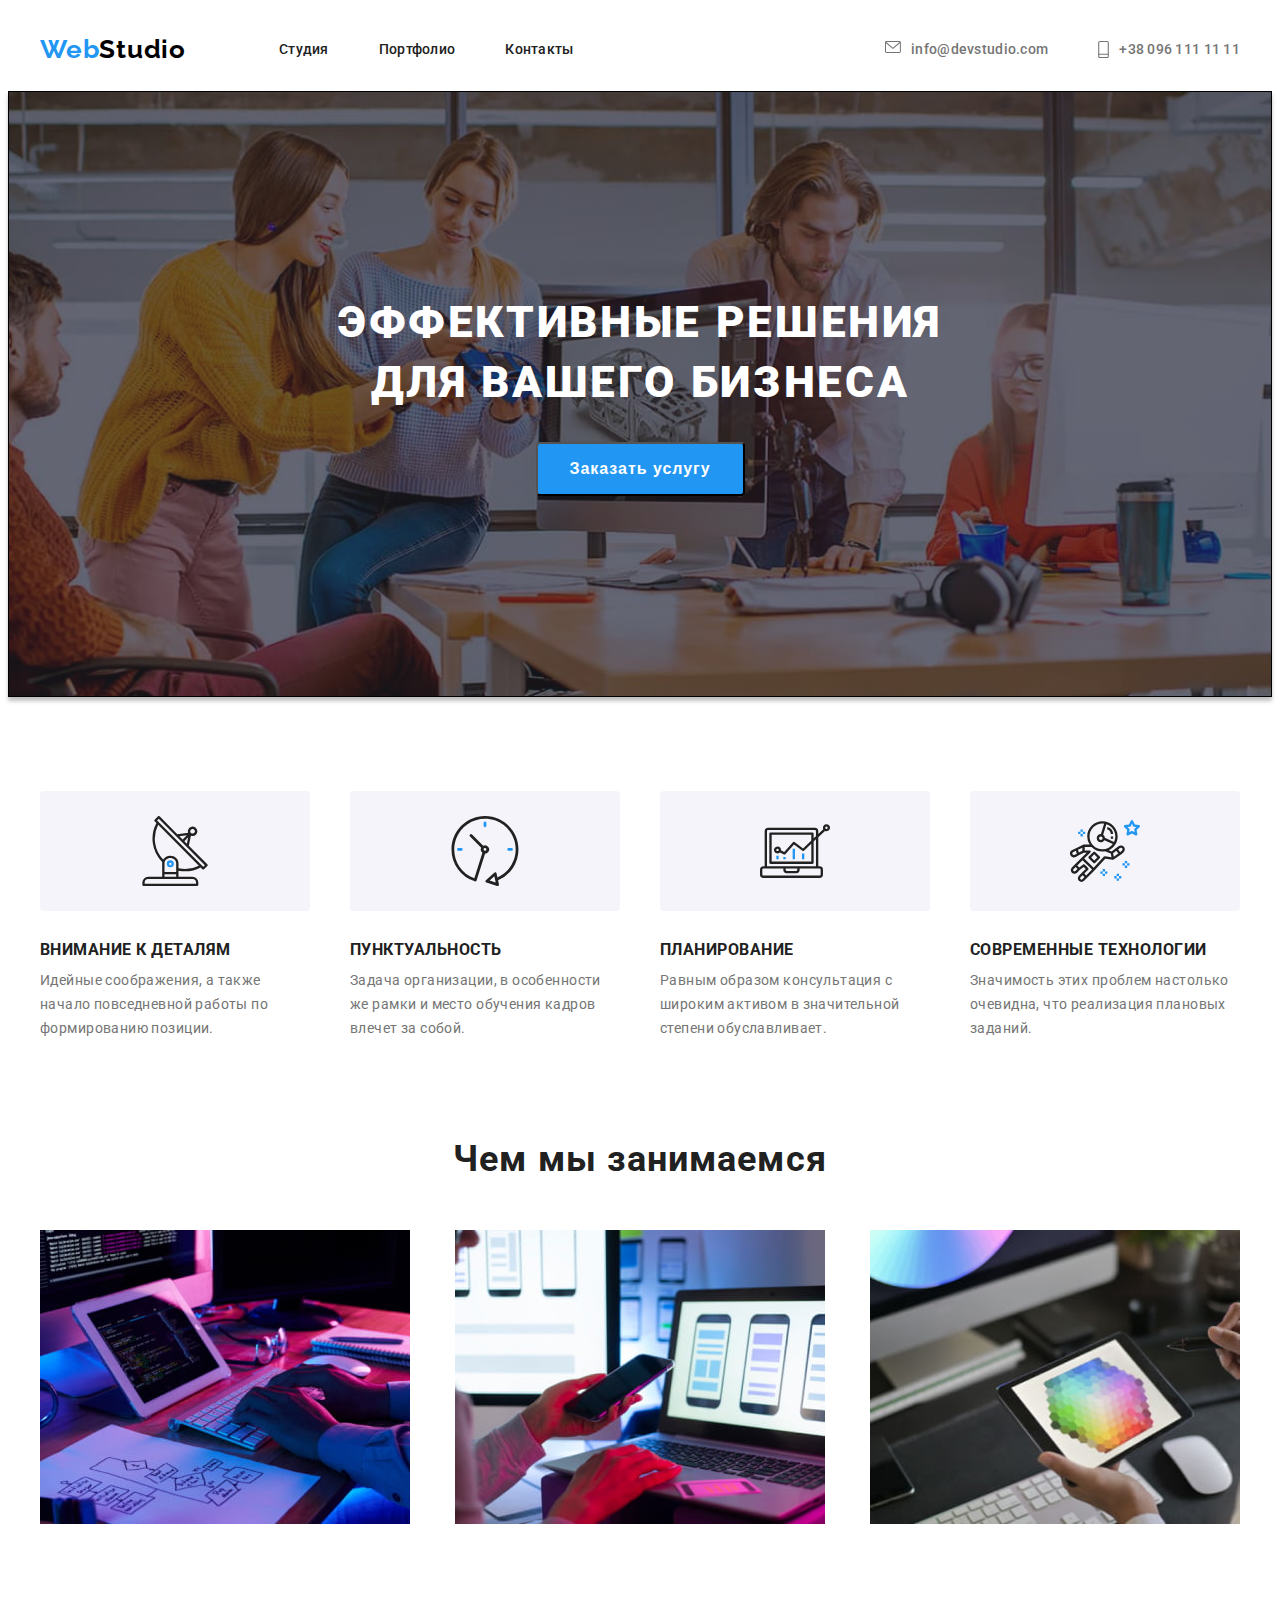
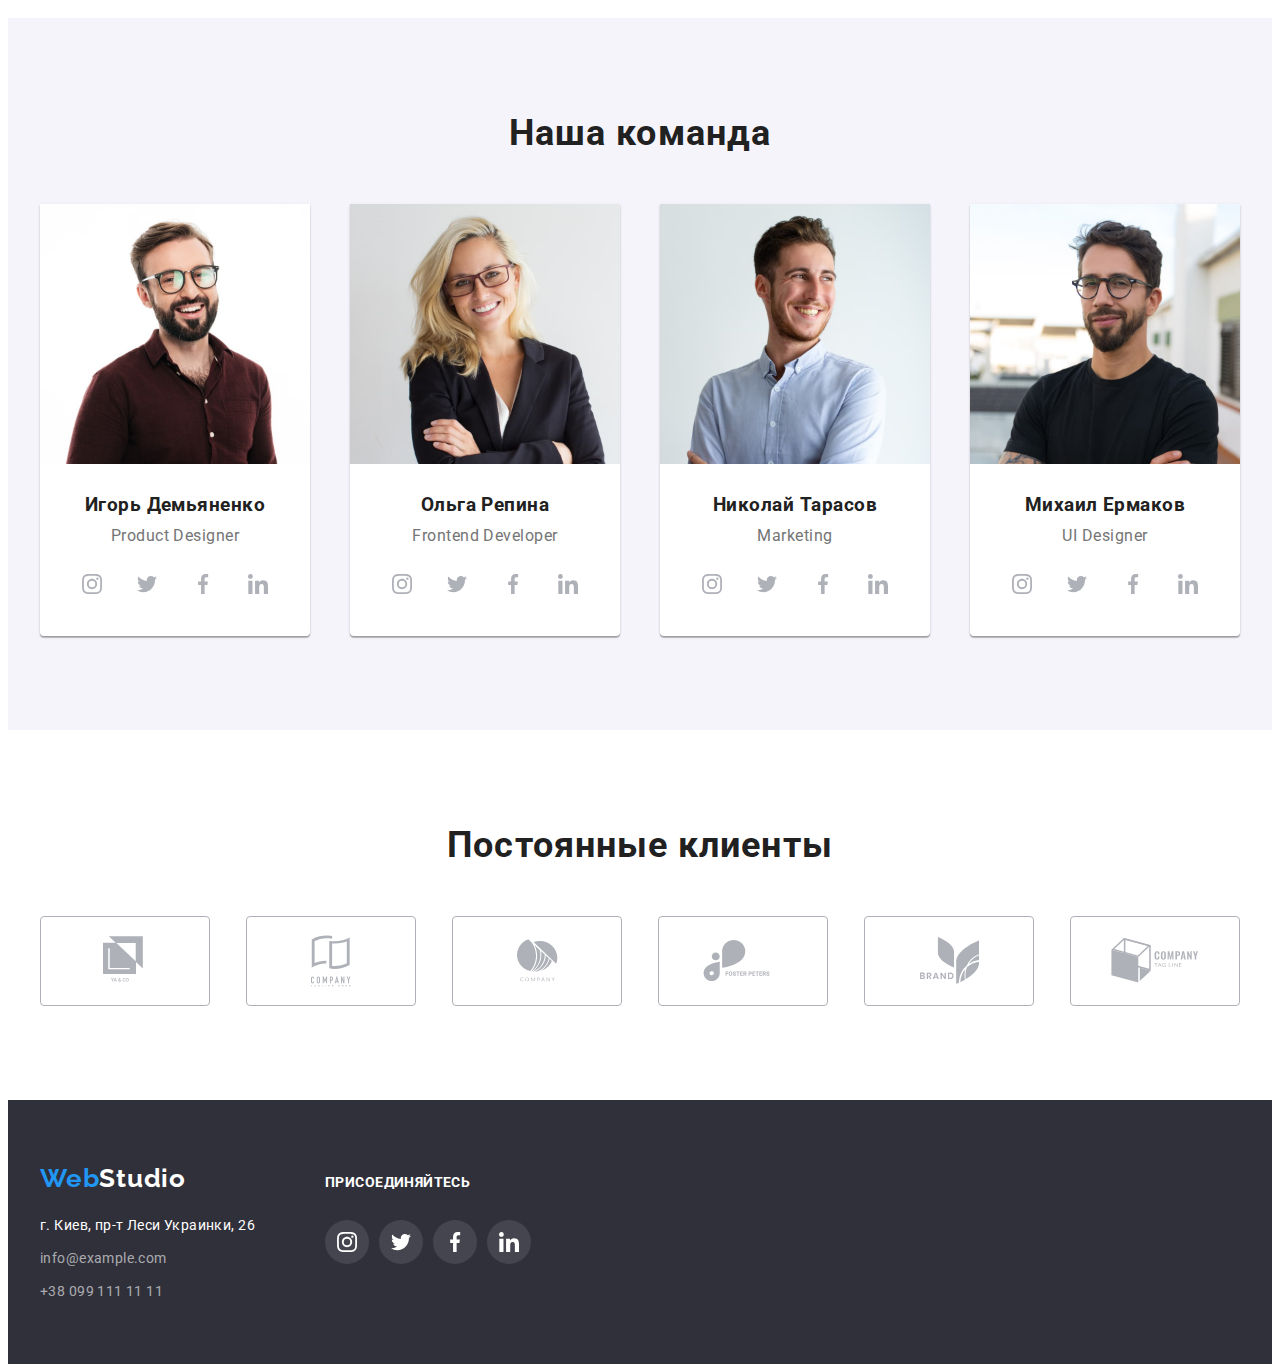
<file: index.html>
<!DOCTYPE html>
<html lang="ru">
<head>
    <meta charset="UTF-8">
    <meta name="viewport" content="width=device-width, initial-scale=1.0">
    <title>Вебстудия</title>
    <link 
    rel="stylesheet" 
    href="https://cdnjs.cloudflare.com/ajax/libs/modern-normalize/1.0.0/modern-normalize.min.css" 
    integrity="sha512-ISS7cAi1PEhQ8jnbJpJZMd29NlhNj4AWYyLOSp2CE/CsHxTCu+r+t0D2yoJudVrd0/8fTVPUVDzY5Tvli75u/g==" 
    crossorigin="anonymous" 
    />
    <link 
        href="https://fonts.googleapis.com/css2?family=Raleway:wght@700&family=Roboto:wght@400;500;700;900&display=swap" 
        rel="stylesheet"
    />  
    <link 
        rel="stylesheet" 
        href="./css/style.css"
    />
</head>
    <body>
        <!-- site header -->
        <header class="header">
            <div class="container">
                <a class="webstudio-logo-header" href="#"
                    >Web<span class="webstudio-black">Studio</span>
                </a>
            <nav class="menu">
                <ul class="list-studio-menu list-no-style">
                    <li>
                        <a 
                            class="link-studio" href="./index.html"
                            >Студия</a
                        >
                    </li>
                    <li>
                        <a 
                            href="./portfolio.html"
                            >Портфолио</a
                        >
                    </li>
                    <li>
                        <a 
                            href="#"
                            >Контакты</a
                        >
                    </li>
                </ul>
            </nav>
                <ul class="list-studio-contacts list-no-style">
                    <li class="studio-contacts-item">
                        <a 
                            class="studio-contacts-link contacts-mail" 
                            href="malito:info@devstudio.com"
                        >
                            <svg class="studio-contacts-icon-mail">
                                <use href="./images/sprite.svg#mail"></use>
                            </svg>
                            info@devstudio.com</a
                        >
                    </li>
                    <li class="studio-contacts-item">
                        <a 
                            class="studio-contacts-link contacts-phone" 
                            href="tel:+380961111111"
                        >
                            <svg class="studio-contacts-icon-phone">
                                <use href="./images/sprite.svg#phone"></use>
                            </svg>
                            +38 096 111 11 11</a
                        >
                    </li>
                </ul>
        </div>
        </header>
        <!-- / site header -->
            <!-- top -->
        <section class="studio-top overlay">
            <div class="container">
                <div class="studio-top-box">
                    <h1 class="top-name">
                        Эффективные решения для вашего бизнеса
                    </h1>
                    <div class="top-btn">
                        <button class="top-button">Заказать услугу</button>
                    </div>
                </div>
            </div>
        </section>
            <!-- / top -->
            <!-- main info  -->
        <section class="main-info">
            <div class="container">
                <ul class="main-info-list list-no-style" >
                    <li class="main-info-item">
                        <div class="icon-list-main-info">
                            <svg class="icon-main-info antenna">
                                <use href="./images/sprite.svg#antenna"></use>
                            </svg>
                        </div>
                            <h3 class="headline-top">Внимание к деталям</h3>
                            <p class="main-info-text">Идейные соображения, а также начало повседневной
                            работы по формированию позиции.
                            </p>
                    </li>
                    <li class="main-info-item"> 
                        <div class="icon-list-main-info">
                            <svg class="icon-main-info clock">
                                <use href="./images/sprite.svg#clock"></use>
                            </svg>
                        </div>  
                            <h3 class="headline-top">Пунктуальность</h3>
                            <p class="main-info-text">Задача организации, в особенности же рамки и место обучения кадров 
                                влечет за собой.
                            </p>
                    </li>
                    <li class="main-info-item">
                        <div class="icon-list-main-info">
                            <svg class="icon-main-info diagram">
                                <use href="./images/sprite.svg#diagram"></use>
                            </svg>
                        </div>
                            <h3 class="headline-top">Планирование</h3>
                            <p class="main-info-text">Равным образом консультация с широким активом в значительной 
                                степени обуславливает.
                            </p>
                    </li>
                    <li class="main-info-item">
                        <div class="icon-list-main-info">
                            <svg class="icon-main-info astronaut">
                                <use href="./images/sprite.svg#astronaut"></use>
                            </svg>
                        </div>
                            <h3 class="headline-top">Современные технологии</h3>
                            <p class="main-info-text">Значимость этих проблем настолько очевидна, что реализация плановых 
                                заданий.
                            </p>
                    </li>
                </ul>
            </div> 
        </section>
            <!-- / main info -->
            <!-- activities -->
        <section class="activities">
            <h2 class="headline-activities">Чем мы занимаемся</h2>
            <div class="container">
                <ul class="activities-list list-no-style">
                    <li>
                        <img 
                            src="./images/images-page-1/activity-1.jpg" 
                            alt="imac" 
                            width="370" 
                            height="294"
                        />
                    </li>
                    
                    <li>
                        <img 
                            src="./images/images-page-1/activity-2.jpg"
                            alt="iphone" 
                            width="370" 
                            height="294"
                        />
                    </li>
                    
                    <li>
                        <img 
                            src="./images/images-page-1/activity-3.jpg" 
                            alt="ipad" 
                            width="370" 
                            height="294"
                        />
                    </li>
                </ul>
            </div>   
        </section>
                <!-- /activities -->
                <!-- team -->
        <section class="team">
            <div class="container">
                <h2 class="headline-team">Наша команда</h2>
                <ul class="team-list list-no-style">
                    <li class="box-team-card">
                        <img 
                            src="./images/images-page-1/team-1.jpg" 
                            alt="Игорь Демьяненко" 
                            width="270" 
                            height="261"
                        />
                        <div class="team-text-card">
                            <h3>Игорь Демьяненко</h3>
                            <p>Product Designer</p>
                            <ul class="list-no-style">
                                <li>
                                    <a  
                                        href="" 
                                        class="team-list-link" 
                                        aria-label="icon-instagram">
                                        <svg class="icon-instagram">
                                            <use href="./images/sprite.svg#instagram"></use>
                                        </svg>
                                    </a>
                                </li>
                                <li>
                                    <a  
                                        href="" 
                                        class="team-list-link" 
                                        aria-label="icon-twitter"
                                    >
                                        <svg class="icon-twitter">
                                            <use href="./images/sprite.svg#twitter"></use>
                                        </svg>
                                    </a>
                                </li>
                                <li>
                                    <a  
                                        href="" 
                                        class="team-list-link" 
                                        aria-label="icon-facebook"
                                    >
                                        <svg class="icon-facebook">
                                            <use href="./images/sprite.svg#facebook"></use>
                                        </svg>
                                    </a>
                                </li>
                                <li>
                                    <a  
                                        href="" 
                                        class="team-list-link" 
                                        aria-label="icon-linkedin"
                                    >
                                        <svg class="icon-linkedin">
                                            <use href="./images/sprite.svg#linkedin"></use>
                                        </svg>
                                    </a>
                                </li>
                            </ul>
                        </div>
                    </li>
                    <li class="box-team-card">
                        <img 
                            src="./images/images-page-1/team-2.jpg" 
                            alt="Ольга Репина" 
                            width="270" 
                            height="261"
                        />
                        <div class="team-text-card">  
                            <h3>Ольга Репина</h3>
                            <p>Frontend Developer</p>
                            <ul class="list-no-style">
                                <li>
                                    <a  
                                        href="" 
                                        class="team-list-link" 
                                        aria-label="icon-instagram"
                                    >
                                        <svg class="icon-instagram">
                                            <use href="./images/sprite.svg#instagram"></use>
                                        </svg>
                                    </a>
                                </li>
                                <li>
                                    <a  
                                        href="" 
                                        class="team-list-link" 
                                        aria-label="icon-twitter"
                                    >
                                        <svg class="icon-twitter">
                                            <use href="./images/sprite.svg#twitter"></use>
                                        </svg>
                                    </a>
                                </li>
                                <li>
                                    <a  
                                        href="" 
                                        class="team-list-link" 
                                        aria-label="icon-facebook"
                                    >
                                        <svg class="icon-facebook">
                                            <use href="./images/sprite.svg#facebook"></use>
                                        </svg>
                                    </a>
                                </li>
                                <li>
                                    <a  
                                        href="" 
                                        class="team-list-link" 
                                        aria-label="icon-linkedin"
                                    >
                                        <svg class="icon-linkedin">
                                            <use href="./images/sprite.svg#linkedin"></use>
                                        </svg>
                                    </a>
                                </li>
                            </ul>
                        </div>
                    </li>  
                    <li class="box-team-card"> 
                        <img 
                            src="./images/images-page-1/team-3.jpg" 
                            alt="Николай Тарасов" 
                            width="270" 
                            height="261"
                        />
                        <div class="team-text-card">
                            <h3>Николай Тарасов</h3>
                            <p>Marketing</p>
                            <ul class="list-no-style">
                                <li>
                                    <a  
                                        href="" 
                                        class="team-list-link" 
                                        aria-label="icon-instagram"
                                    >
                                        <svg class="icon-instagram">
                                            <use href="./images/sprite.svg#instagram"></use>
                                        </svg>
                                    </a>
                                </li>
                                <li>
                                    <a  
                                        href="" 
                                        class="team-list-link" 
                                        aria-label="icon-twitter"
                                    >
                                        <svg class="icon-twitter">
                                            <use href="./images/sprite.svg#twitter"></use>
                                        </svg>
                                    </a>
                                </li>
                                <li>
                                    <a  
                                        href="" 
                                        class="team-list-link" 
                                        aria-label="icon-facebook"
                                    >
                                        <svg class="icon-facebook">
                                            <use href="./images/sprite.svg#facebook"></use>
                                        </svg>
                                    </a>
                                </li>
                                <li>
                                    <a  
                                        href="" 
                                        class="team-list-link" 
                                        aria-label="icon-linkedin"
                                    >   
                                        <svg class="icon-linkedin">
                                            <use href="./images/sprite.svg#linkedin"></use>
                                        </svg>
                                    </a>
                                </li>
                            </ul>
                        </div>
                    </li>  
                    <li class="box-team-card">
                        <img 
                            src="./images/images-page-1/team-4.jpg" 
                            alt="Михаил Ермаков" 
                            width="270" 
                            height="261"
                        />
                        <div class="team-text-card">
                            <h3>Михаил Ермаков</h3>
                            <p>UI Designer</p>
                            <ul class="list-no-style">
                                <li>
                                    <a  
                                        href="" 
                                        class="team-list-link" 
                                        aria-label="icon-instagram"
                                    >
                                        <svg class="icon-instagram">
                                            <use href="./images/sprite.svg#instagram"></use>
                                        </svg>
                                    </a>
                                </li>
                                <li>
                                    <a  
                                        href="" 
                                        class="team-list-link" 
                                        aria-label="icon-twitter"
                                    >
                                        <svg class="icon-twitter"> 
                                            <use href="./images/sprite.svg#twitter"></use>
                                        </svg>
                                    </a>
                                </li>
                                <li>
                                    <a  
                                        href="" 
                                        class="team-list-link" 
                                        aria-label="icon-facebook">
                                        <svg class="icon-facebook">
                                            <use href="./images/sprite.svg#facebook"></use>
                                        </svg>
                                    </a>
                                </li>
                                <li>
                                    <a  
                                        href="" 
                                        class="team-list-link" 
                                        aria-label="icon-linkedin">
                                        <svg class="icon-linkedin">
                                            <use href="./images/sprite.svg#linkedin"></use>
                                        </svg>
                                    </a>
                                </li>
                            </ul>
                        </div>
                    </li> 
                </ul>
            </div>
        </section>

            <!-- / team -->

            <!-- clients -->
        <section class="clients">
            <h2 class="clients-headline">Постоянные клиенты</h2>
            <div class="container">
                <ul class="clients-list-logos list-no-style">
                    <li>
                        <a  class="clients-item-logos"
                            href=""
                            aria-label="clients-logo-1"
                        >
                            <svg class="clients-logo-1">
                                <use href="./images/sprite.svg#logo_1"></use>
                            </svg>
                        </a>
                    </li>
                    <li>
                        <a  class="clients-item-logos"
                            href=""
                            class="clients-logo"
                            aria-label="clients-logo-2"
                        >
                            <svg class="clients-logo-2">
                                <use href="./images/sprite.svg#logo_2"></use>
                            </svg>
                        </a>
                    </li>
                    <li>
                        <a  class="clients-item-logos"
                            href=""
                            class="clients-logo"
                            aria-label="clients-logo"
                        >
                            <svg class="clients-logo-3">
                                <use href="./images/sprite.svg#logo_3"></use>
                            </svg>
                        </a>
                        </li>
                    <li>
                        <a  class="clients-item-logos"
                            href=""
                            class="clients-logo"
                            aria-label="clients-logo-4"
                        >
                            <svg class="clients-logo-4">
                                <use href="./images/sprite.svg#logo_4"></use>
                            </svg>
                        </a>
                    </li>
                    <li>
                        <a  class="clients-item-logos"
                            href=""
                            class="clients-logo"
                            aria-label="clients-logo-5"
                        >
                            <svg class="clients-logo-5">
                                <use href="./images/sprite.svg#logo_5"></use>
                            </svg>
                        </a>
                    </li>
                    <li>
                        <a  class="clients-item-logos"
                            href=""
                            class="clients-logo"
                            aria-label="clients-logo-6"
                        >
                            <svg class="clients-logo-6">
                                <use href="./images/sprite.svg#logo_6"></use>
                            </svg>
                        </a>
                    </li>
                </ul>
            </div>
        </section>

            <!-- /clients -->

          <!-- footer -->
        <footer class="footer">
            <div class="container">
                <div class="footer-contacts">
                    <div class="logo">
                        <a href="#" class="webstudio-logo-footer"
                        >Web<span class="webstudio-white">Studio</span></a
                        >
                    </div>
                    <div class="add">
                        <address class="address"> 
                            г. Киев, пр-т Леси Украинки, 26
                        </address>
                        <ul class="footer-list-contacts list-no-style">
                            <li>
                                <a href="malito:info@example.com"
                                >info@example.com</a
                                >
                            </li>
                            <li>
                                <a href="tel:+380991111111"
                                > +38 099 111 11 11</a
                                >
                            </li>
                        </ul> 
                    </div>
                </div>
                <div class="footer-connect">
                        <h3>присоединяйтесь</h3>
                    <ul class="footer-list-icons list-no-style">
                        <li>
                            <a  href="" 
                                class="footer-item-icon" 
                                aria-label="icon-instagram"
                            >
                                <svg class="footer-icon icon-instagram">
                                    <use href="./images/sprite.svg#instagram"></use>
                                </svg>
                            </a>
                        </li>
                        <li>
                            <a 
                                href="" 
                                class="footer-item-icon" 
                                aria-label="icon-twitter">
                                <svg class="footer-icon icon-twitter"> 
                                    <use href="./images/sprite.svg#twitter"></use>
                                </svg>
                            </a>
                        </li>
                        <li>
                            <a  href="" 
                                class="footer-item-icon" 
                                aria-label="icon-facebook">
                                <svg class="footer-icon icon-facebook">
                                    <use href="./images/sprite.svg#facebook"></use>
                                </svg>
                            </a>
                        </li>
                        <li>
                            <a  href="" 
                                class="footer-item-icon" 
                                aria-label="icon-linkedin">
                                <svg class="footer-icon icon-linkedin">
                                    <use href="./images/sprite.svg#linkedin"></use>
                                </svg>
                            </a>
                        </li>
                    </ul>
                </div>
            </div>
        </footer>
        <!-- /footer -->
    </body>
</html>
</file>
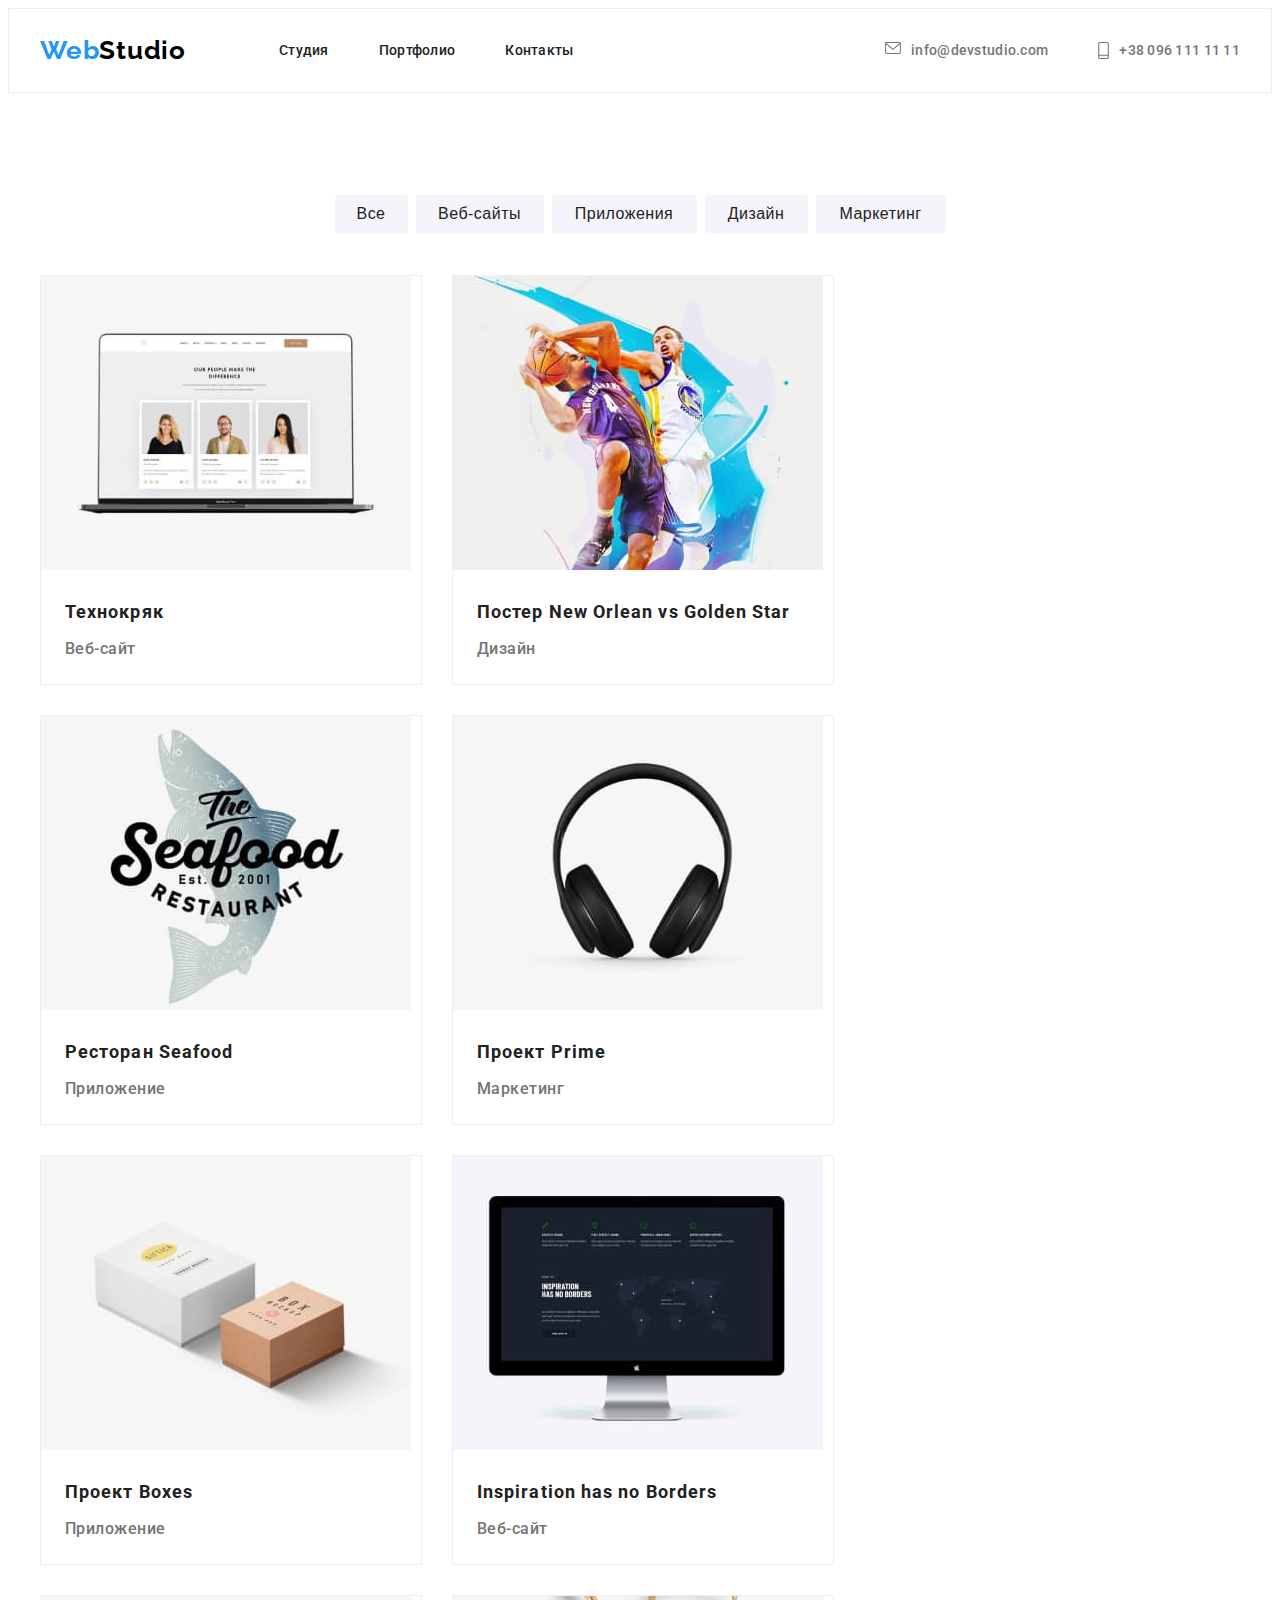
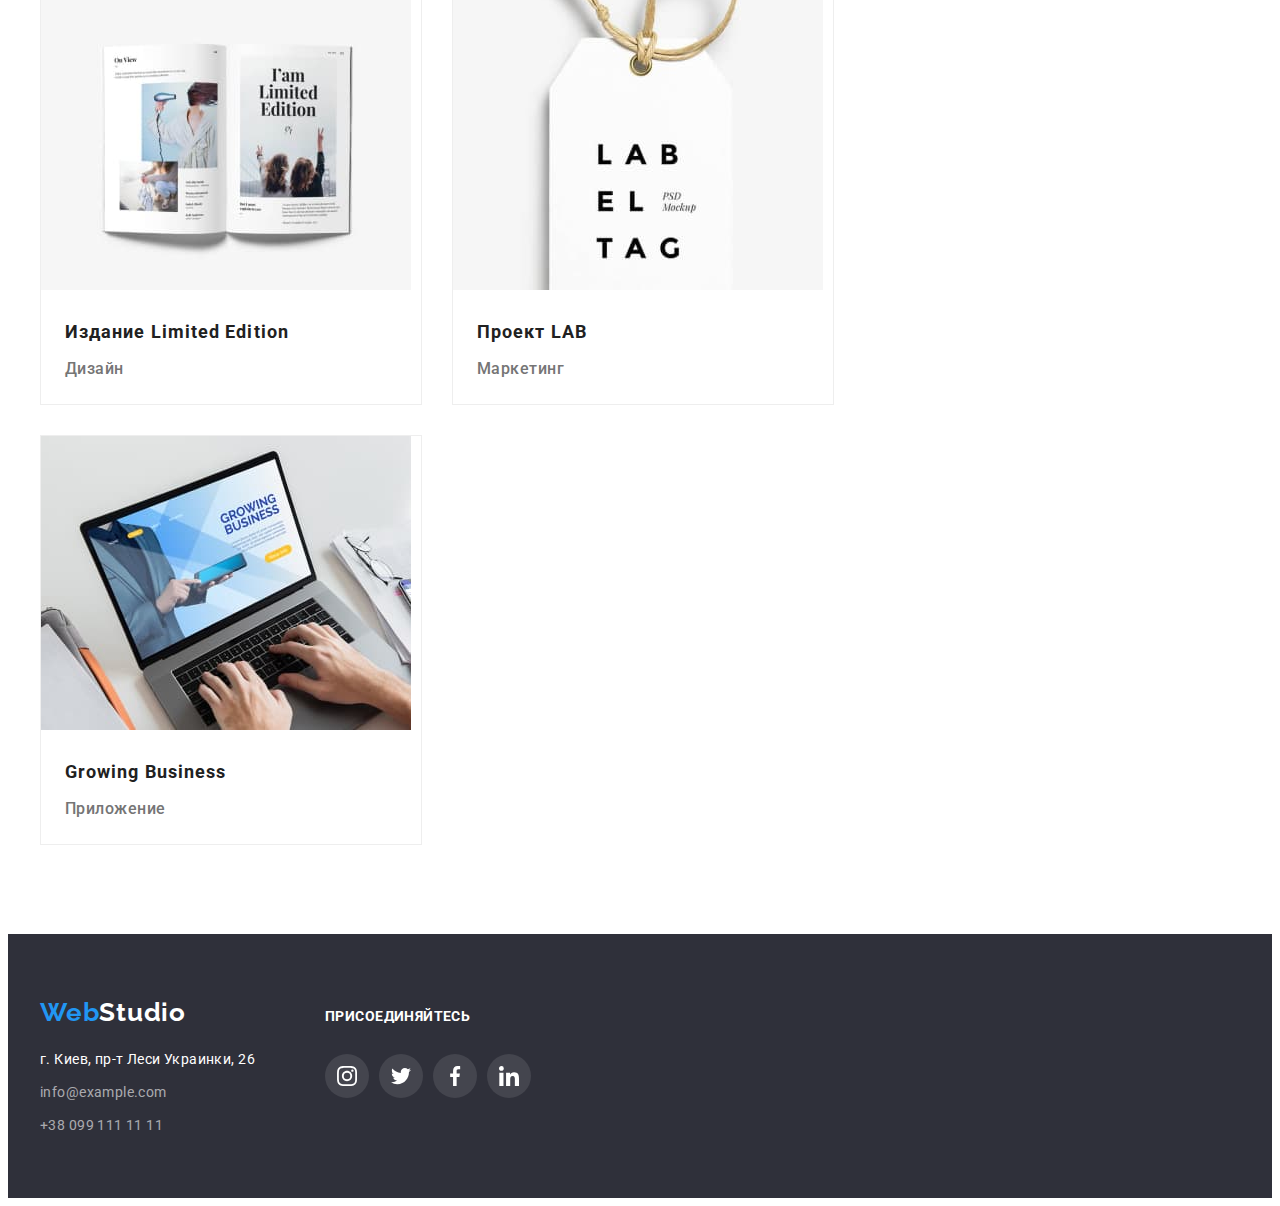
<file: portfolio.html>
<!DOCTYPE html>
<html lang="ru">
    <head>
        <meta charset="UTF-8">
        <meta name="viewport" content="width=device-width, initial-scale=1.0">
        <title>Портфолио</title>
        <link 
            rel="stylesheet" 
            href="https://cdnjs.cloudflare.com/ajax/libs/modern-normalize/1.0.0/modern-normalize.min.css" 
            integrity="sha512-ISS7cAi1PEhQ8jnbJpJZMd29NlhNj4AWYyLOSp2CE/CsHxTCu+r+t0D2yoJudVrd0/8fTVPUVDzY5Tvli75u/g==" 
            crossorigin="anonymous" 
        />
        <link 
            href="https://fonts.googleapis.com/css2?family=Raleway:wght@700&family=Roboto:wght@400;500;700;900&display=swap" 
            rel="stylesheet"
        />  
        <link rel="stylesheet" href="./css/style.css"/>
    </head>
    <body>
        
    <!-- site header -->
    <header class="header header-portfolio">
        <div class="container">
            <a class="webstudio-logo-header" href="#"
                >Web<span class="webstudio-black">Studio</span></a
            >
            <nav class="menu">
                <ul class="list-studio-menu list-no-style">
                    <li>
                        <a  href="./index.html"
                            >Студия</a
                        >
                    </li>
                    <li>
                        <a class="link-portfolio" href="./portfolio.html"
                            >Портфолио</a
                        >
                    </li>
                    <li>
                        <a href="#"
                            >Контакты</a
                        >
                    </li>
                </ul>
            </nav>
            <ul class="list-studio-contacts list-no-style">
                <li class="studio-contacts-item">
                    <a 
                        class="studio-contacts-link contacts-mail" 
                        href="malito:info@devstudio.com"
                    >
                        <svg class="studio-contacts-icon-mail">
                            <use href="./images/sprite.svg#mail"></use>
                        </svg>
                        info@devstudio.com</a
                    >
                </li>
                <li class="studio-contacts-item">
                    <a 
                        class="studio-contacts-link contacts-phone" 
                        href="tel:+380961111111"
                    >
                        <svg class="studio-contacts-icon-phone">
                            <use href="./images/sprite.svg#phone"></use>
                        </svg>
                        +38 096 111 11 11</a
                    >
                </li>
            </ul>
    </div>
    </header>
        <!-- portfolio-->
    <main class="portfolio">
        <div class="container">
        <!-- button -->
            <section class="btn-portfolio">
                <ul class="list-no-style">
                    <li>
                        <button 
                            class="btn-menu btn-menu-all"  
                            type="button"
                        > 
                            Все
                        </button>
                    </li>
                    <li>
                        <button 
                            class="btn-menu btn-menu-site"  
                            type="button"
                        >  
                            Веб-сайты
                        </button>
                    </li>
                    <li>
                        <button 
                            class="btn-menu btn-menu-app"  
                            type="button"
                        >
                            Приложения
                        </button>
                    </li>
                    <li>
                        <button 
                            class="btn-menu btn-menu-design"  
                            type="button"
                        >
                            Дизайн
                        </button>
                    </li>
                    <li>
                        <button 
                            class="btn-menu btn-menu-marketing"  
                            type="button"
                        >
                            Маркетинг
                        </button>
                    </li>
                </ul>
            </section>
        <!-- / button  -->
        <!-- menu -->
            <section class="menu-portfolio">
            <div class="container-card ">
                <ul class="menu-list-portfolio list-no-style">
                    <li class="box-portfolio">
                        <a class="box-portfolio-link" href="#">
                            <img 
                                src="./images/images-page-2/technokryak.jpg" 
                                alt="Технокряк"
                                width="370"
                                height="294"
                            />
                            <div class="portfolio-text-card">
                                <h2>Технокряк</h2> 
                                <p>Веб-сайт</p>
                            </div>
                        </a>
                    </li>
                    <li class="box-portfolio">
                        <a class="box-portfolio-link" href="#">
                            <img 
                                src="./images/images-page-2/Постер-New-Orlean-vs-Golden-Star.jpg" 
                                alt="Постер New Orlean vs Golden Star"
                                width="370"
                                height="294"
                            />
                            <div class="portfolio-text-card">
                                    <h2>Постер New Orlean vs Golden Star</h2> 
                                    <p>Дизайн</p>
                            </div>
                        </a>
                    </li>
                    <li class="box-portfolio">
                        <a class="box-portfolio-link" href="#">
                            <img 
                                src="./images/images-page-2/Ресторан-Seafood.jpg" 
                                alt="Ресторан Seafood"
                                width="370"
                                height="294"
                            />
                            <div class="portfolio-text-card">
                                <h2>Ресторан Seafood</h2>    
                                <p>Приложение</p>
                            </div>
                        </a>
                    </li>
                    <li class="box-portfolio">
                        <a class="box-portfolio-link" href="#">
                            <img 
                                src="./images/images-page-2/Проект-Prime.jpg" 
                                alt="Проект Prime"
                                width="370"
                                height="294"
                            />
                            <div class="portfolio-text-card">
                                <h2>Проект Prime</h2>    
                                <p>Маркетинг</p>
                            </div>
                        </a>
                    </li>
                    <li class="box-portfolio">
                        <a class="box-portfolio-link" href="#">
                            <img 
                                src="./images/images-page-2/Проект-Boxes.jpg" 
                                alt="Проект Boxes"
                                width="370"
                                height="294"
                            />
                            <div class="portfolio-text-card">
                                <h2>Проект Boxes</h2>   
                                <p>Приложение</p>
                            </div>
                        </a>
                    </li>
                    <li class="box-portfolio">
                        <a class="box-portfolio-link" href="#">
                            <img 
                                src="./images/images-page-2/Inspiration-has-no-Borders.jpg" 
                                alt="Inspiration has no Borders"
                                width="370"
                                height="294"
                            />
                            <div class="portfolio-text-card">
                                <h2>Inspiration has no Borders</h2>  
                                <p>Веб-сайт</p>
                            </div>
                        </a>
                    </li>
                    <li class="box-portfolio">
                        <a class="box-portfolio-link" href="#">
                            <img 
                                src="./images/images-page-2/Издание-Limited-Edition.jpg" 
                                alt="Издание Limited Edition"
                                width="370"
                                height="294"
                            />
                            <div class="portfolio-text-card">
                                <h2>Издание Limited Edition</h2>   
                                <p>Дизайн</p>
                            </div>
                        </a>
                    </li>
                    <li class="box-portfolio">
                        <a class="box-portfolio-link" href="#">
                            <img 
                                src="./images/images-page-2/Проект-LAB.jpg" 
                                alt="Проект LAB"
                                width="370"
                                height="294"
                            />
                            <div class="portfolio-text-card">
                                <h2>Проект LAB</h2>    
                                <p>Маркетинг</p>
                            </div>
                        </a>
                    </li>
                    <li class="box-portfolio">
                        <a class="box-portfolio-link" href="#">
                            <img 
                                src="./images/images-page-2/Growing-Business.jpg" 
                                alt="Growing Business"
                                width="370"
                                height="294"
                            />
                            <div class="portfolio-text-card">
                                <h2>Growing Business</h2>     
                                <p>Приложение</p>
                            </div>
                        </a>
                    </li>
                </ul>
            </div>
            </section>
             <!-- / menu -->
        </div>
    </main>


 <!-- footer -->
 <footer class="footer">
    <div class="container">
        <div class="footer-contacts">
            <div class="logo">
                <a href="#" class="webstudio-logo-footer"
                >Web<span class="webstudio-white">Studio</span></a
                >
            </div>
            <div class="add">
                <address class="address"> 
                    г. Киев, пр-т Леси Украинки, 26
                </address>
                <ul class="footer-list-contacts list-no-style">
                    <li>
                        <a href="malito:info@example.com"
                        >info@example.com</a
                        >
                    </li>
                    <li>
                        <a href="tel:+380991111111"
                        > +38 099 111 11 11</a
                        >
                    </li>
                </ul> 
            </div>
        </div>
        <div class="footer-connect">
                <h3>присоединяйтесь</h3>
            <ul class="footer-list-icons list-no-style">
                <li>
                    <a  href="" 
                        class="footer-item-icon" 
                        aria-label="icon-instagram"
                    >
                        <svg class="footer-icon icon-instagram">
                            <use href="./images/sprite.svg#instagram"></use>
                        </svg>
                    </a>
                </li>
                <li>
                    <a 
                        href="" 
                        class="footer-item-icon" 
                        aria-label="icon-twitter">
                        <svg class="footer-icon icon-twitter"> 
                            <use href="./images/sprite.svg#twitter"></use>
                        </svg>
                    </a>
                </li>
                <li>
                    <a  href="" 
                        class="footer-item-icon" 
                        aria-label="icon-facebook">
                        <svg class="footer-icon icon-facebook">
                            <use href="./images/sprite.svg#facebook"></use>
                        </svg>
                    </a>
                </li>
                <li>
                    <a  href="" 
                        class="footer-item-icon" 
                        aria-label="icon-linkedin">
                        <svg class="footer-icon icon-linkedin">
                            <use href="./images/sprite.svg#linkedin"></use>
                        </svg>
                    </a>
                </li>
            </ul>
        </div>
    </div>
</footer>
<!-- /footer -->
    </body>
</html>
</file>
<file: css/style.css>
:root {
  --blue-color: #2196f3;
  --gray-color: #757575;
  --main-dark-color: #212121;
  --main-light-color: #ffffff;
  --link-gray-color: rgba(255, 255, 255, 0.6); 
  --total-black: #000000;
  --bg-dark-color: #2F303A;
  --bg-light-color: #F5F4FA;
  --light-gray-color: #EEEEEE;
  --indent-portfolio: 30px;
  --fill-gray-color: #AFB1B8;
}

body {
    font-family: 'Roboto', sans-serif;
    font-weight: 500;
    font-style: normal;   
    font-size: 14px;
    box-sizing: border-box;
}

/*==== COMPONENTS ====*/
.list-no-style {
    list-style: none;
    margin: 0;
    padding: 0;
}

a {
    display: block;
    text-decoration: none;  
}
.container {
    width: 1200px;
    padding: 0 15px;
    margin: 0 auto;
}

img {
    display: block;
    max-width: 100%;
    height: auto;
}

/*==== /COMPONENTS ====*/

/*=== PAGE for STUDIO ===*/

/* header */
header {
    background-color: var(--main-light-color);
}
.header .container {
    display: flex;
    align-items: center;
}
.header .menu {
    display: flex;
    align-items: center;
}
.list-studio-menu {
    display: flex;
} 
.list-studio-menu li:not(:last-child) {
    margin-right: 50px;
}
.list-studio-contacts {
    display: flex;
    margin-left: auto;
}
.contacts-mail {
    margin-right: 50px;
}
.header a {
    padding-top: 32px;
    padding-bottom: 32px;
    line-height: 1.333;
    letter-spacing: 0.02em;
    color: var(--main-dark-color);
}

.header a:hover,
.header a:active,
.header a:focus {
    color: var(--blue-color);
}
.link-studio:visited {
    color: var(--blue-color);
}
.link-portfolio:visited {
    color: var(--blue-color);
}
a.webstudio-logo-header {
    font-family: Raleway;
    font-style: normal;
    font-weight: bold;
    font-size: 26px;
    line-height: 1.192;
    letter-spacing: 0.03em;
    color: var(--blue-color);
    margin-right: 93px;
    padding: 0;
}
.webstudio-black {
    color: var(--total-black);
}
.list-studio-contacts a {
    line-height: 1.143;
    letter-spacing: 0.02em;
    color: var(--gray-color);
}
.studio-contacts-item {
    display: flex;
    justify-content: center;
    align-items: center;
    margin: 0 auto;
}
.studio-contacts-link {
    display: flex;   
}
.studio-contacts-icon-mail {
    width: 16px;
    height: 12px;
    margin-right: 10px;
    fill: var(--gray-color);
}
.studio-contacts-icon-phone {
    width: 11px;
    height: 17px;
    margin-right: 10px;
    fill: var(--gray-color);
}
.studio-contacts-link:hover svg,
.studio-contacts-link:focus svg {
    fill: var(--blue-color);
}
/* /header */

/* top */
.studio-top {
    margin: 0 auto;
    background-color: var(--bg-dark-color);
    padding-top: 200px;
    padding-bottom: 200px;
    border: 1px solid #000000;
    box-shadow: 0px 4px 4px rgba(0, 0, 0, 0.25)
}
.overlay {
    content:"";
    max-width: 1600px;
    margin-left: auto;
    margin-right: auto;
    background-image: linear-gradient(
      to right,
      rgba(47, 48, 58, 0.4),
      rgba(47, 48, 58, 0.4)),
    url("../images/Overlay.jpg");
    background-repeat: no-repeat;
    background-size: cover;
    background-position: center; 
}  
.studio-top-box {
    margin: 0 auto;
    width: 696px;
}
.top-name {
    margin: 0;
    font-weight: 900;
    font-size: 44px;
    line-height: 1.364;
    text-align: center;
    letter-spacing: 0.06em;
    text-transform: uppercase;
    color: var(--main-light-color);
    margin: 0 auto;
}
.top-btn {
    display: flex;
    margin: 0 auto;
    padding-top: 30px;
}
.top-button {
    font-weight: bold;
    font-size: 16px;
    line-height: 1.875;
    letter-spacing: 0.06em;
    align-items: center;
    text-align: center;
    background-color: var(--blue-color);
    color: var(--main-light-color); 
    cursor: pointer;
    border-radius: 4px;
    min-width: 200px;
    min-height: 50px;
    padding: 10px 32px;
    margin: 0 auto;
    display: flex;
}
/* /top */

/* main info */

.container .main-info-list {
    display: flex;
    padding: 0;
    margin: 0;
    justify-content: space-between;
    padding-top: 94px;
    padding-bottom: 94px;
}
.main-info-list li:not(:last-child) {
    margin-right: 30px;
}
.icon-list-main-info {
    display: inline-flex;
    align-items: center;
    width: 270px;
    height: 120px;
    background: #F5F4FA;
    border-radius: 4px;
    margin-bottom: 30px;
}
.icon-main-info {
    width: 70px;
    height: 70px;
    margin: 0 auto;
}
.headline-top {
    font-weight: bold;
    line-height: 1.143;
    letter-spacing: 0.03em;
    text-transform: uppercase;
    color: var(--main-dark-color);
    width: 270px;
    min-height: 16px; 
    margin: 0;
    margin-bottom: 10px;
}
.main-info-text {
    font-weight: normal;
    line-height: 1.714;
    letter-spacing: 0.03em;
    color: var(--gray-color);
    width: 270px;
    min-height: 75px;
    margin: 0;
}
/* main info */

/* activities */
.activities {
    padding-bottom: 94px;
}
.activities ul {
    display: flex;
    justify-content: space-between;
}
.headline-activities {
    font-weight: bold;
    font-size: 36px;
    line-height: 1.167;
    text-align: center;
    letter-spacing: 0.03em;
    color: var(--main-dark-color);
    margin-bottom: 50px;
    margin-top: 0;
}
/* /activities */

/* team */
.team {
    display: flex;
    margin: 0 auto;
    background-color: var(--bg-light-color);
    padding-top: 94px;
    padding-bottom: 94px;
}
.headline-team {
    margin: 0;
    font-weight: bold;
    font-size: 36px;
    line-height: 1.167;
    text-align: center;
    letter-spacing: 0.03em;
    color: var(--main-dark-color);
    margin-bottom: 50px; 
}
.box-team-card {
    background-color: var(--main-light-color);
    box-shadow: 0px 1px 3px rgba(0, 0, 0, 0.12), 0px 1px 1px rgba(0, 0, 0, 0.14), 0px 2px 1px rgba(0, 0, 0, 0.2);
    border-radius: 0px 0px 4px 4px;  
}
.team-text-card {
    padding: 30px;
}
.team ul {
    display: flex;
    justify-content: space-between;
}
ul.team-list {
    font-size: 16px;
    line-height: 1.186;
    text-align: center;
    letter-spacing: 0.03em;
}
ul.team-list h3 {
    margin: 0;
    color: var(--main-dark-color);
}
ul.team-list p {
    margin: 0;
    font-weight: normal;
    color: var(--gray-color);
    margin-top: 10px;
}
.team-list-link {
    display: flex;
    justify-content: center;
    align-items: center;
    border-radius: 50%;
    background-color: var(--main-light-color);
    width: 44px;
    height: 44px;
    margin-top: 16px;
}
.team-list-link:hover,
.team-list-link:focus {
    background-color: var(--blue-color);
}
.team-list-link svg {
    fill: var(--fill-gray-color);
    width: 20px;
    height: 20px;   
}
.team-list-link:hover svg,
.team-list-link:focus svg {
    fill: var(--main-light-color);
    width: 20px;
    height: 20px;  
}
/* team */

/* clients */
.clients {
    padding-bottom: 94px;
}
.clients-headline {
    font-family: Roboto;
    font-weight: bold;
    font-size: 36px;
    line-height: 42px;
    text-align: center;
    letter-spacing: 0.03em;
    color: var(--main-dark-color);
    margin: 0;
    padding-top: 94px;
    margin-bottom: 50px;
}
.clients ul {
    display: flex;
    justify-content: space-between;
}
.clients-list-logos li:not(:last-child) {
    margin-right: 30px;
}
.clients-item-logos {
    display: flex;
    justify-content: center;
    align-items: center;
    width: 170px;
    height: 90px;
    border: 1px solid var(--fill-gray-color);
    box-sizing: border-box;
    border-radius: 4px;
    margin: 0 auto;
    fill: var(--fill-gray-color);
}
.clients-item-logos:hover,
.clients-item-logos:focus {
    border: 1px solid  var(--blue-color);
    fill: var(--blue-color);
}
.clients-logo-1 {
    width: 44px;
    height: 49px;
}
.clients-logo-2 {
    width: 40px;
    height: 52px;
}
.clients-logo-3 {
    width: 41px;
    height: 43px;
}
.clients-logo-4 {
    width: 80px;
    height: 42px;
}
.clients-logo-5 {
    width: 59px;
    height: 47px;
}
.clients-logo-6 {
    width: 88px;
    height: 45px;
}
/* /clients */

/* footer */
.footer {
    display: flex;
    margin: 0 auto;
    align-items: center;
    background-color: var(--bg-dark-color);
    padding-top: 60px;
    padding-bottom: 60px;
}
.footer .container {
    display: flex;
    align-items: baseline;
}
.logo {
    margin-bottom: 20px;
}
.footer-contacts {
    margin-right: 70px;
}
.footer-list-contacts li:not(:last-child){
    margin-bottom: 9px;  
}

.footer a:hover,
.footer a:active,
.footer a:focus {
    color: var(--blue-color);
}

.footer a.webstudio-logo-footer {
    font-family: Raleway;
    font-weight: bold;
    font-size: 26px;
    line-height: 1.192;
    letter-spacing: 0.03em;
    color: var(--blue-color);
    width: 145px;
    min-height: 31px;
}
.footer a {
    font-weight: normal;
    line-height: 1.714;
    letter-spacing: 0.03em;
    color: var(--link-gray-color); 
}
.address {
    font-style: normal;
    font-weight: normal;
    line-height: 1.714;
    letter-spacing: 0.03em;
    color: var(--main-light-color);
    margin-bottom: 9px;
}
.webstudio-white {
    color: var(--main-light-color);
}
.footer-connect h3 {
    font-family: Roboto;
    font-weight: bold;
    font-size: 14px;
    line-height: 16px;
    letter-spacing: 0.03em;
    text-transform: uppercase;
    color: #FFFFFF;
}
.footer-item-icon {
    display: flex;
    justify-content: center;
    align-items: center;
    border-radius: 50%;
    background-color: rgba(255, 255, 255, 0.1);
    width: 44px;
    height: 44px;
    margin-top: 16px;
}
.footer-icon {
    fill: var(--main-light-color);
    width: 20px;
    height: 20px;
}
.footer-list-icons {
    display: flex;
    justify-content: space-between;
    width: 206px;
    margin: 0;
}
.footer-item-icon:hover,
.footer-item-icon:focus {
    background-color: var(--blue-color);
}

  /* / footer */

/*=== /PAGE for STUDIO ===*/

/*=== PAGE for PORTFOLIO ===*/

.portfolio {
    display: flex;
    margin: 0 auto;
    margin-top: 94px;
}
.header-portfolio {
    border: 1px solid #ECECEC;
}

/* button */
.btn-portfolio {
    display: flex;
    align-items: center;
    margin: 0 auto;
    width: 611px;
    height: 54px;
}

.btn-portfolio ul {
    display: flex;
    margin: 0 auto;
    justify-content: space-between;
    align-items: flex-start;
}
.btn-portfolio li {
    padding-right: 8px;
}

.btn-menu {
    background: var(--bg-light-color);
    font-size: 16px;
    line-height: 1.625;
    text-align: center;
    letter-spacing: 0.03em;
    color: var(--main-dark-color);
    cursor: pointer;
    border-radius: 4px;
    border: 0px;
}
.btn-menu-all {
    width: 73px;
    min-height: 38px;
}
.btn-menu-site{
    width: 128px;
    min-height: 38px;
}
.btn-menu-app {
    width: 145px;
    min-height: 38px;
}
.btn-menu-design {
    width: 103px;
    min-height: 38px; 
}
.btn-menu-marketing {
    width: 130px;
    min-height: 38px;
}

.btn-menu:hover,
.btn-menu:active,
.btn-menu:focus
{
    color: var(--main-light-color);
    background-color: var(--blue-color);
    box-shadow: 0px 3px 1px rgba(0, 0, 0, 0.1),
                0px 1px 2px rgba(0, 0, 0, 0.08),
                0px 2px 2px rgba(0, 0, 0, 0.12);
}
 /* menu */

.menu-portfolio {
    display: flex;
    align-items: center;
    margin: 0 auto;
    margin-top: 34px;
    margin-bottom: 89px;
 }
.container-card {
    margin-left: 0;
    margin-right: 0;   
}
.menu-list-portfolio {
    display: flex;
    flex-wrap: wrap;
    margin-right: calc(-1 * var(--indent-portfolio));
    margin-bottom: calc(-1 * var(--indent-portfolio));
}
.menu-list-portfolio li{
    flex-basis: calc(100% / 3 - var(--indent-portfolio));
    margin-right: var(--indent-portfolio);
    margin-bottom: var(--indent-portfolio);
}
.box-portfolio {
    background-color: var(--main-light-color);
    border: 1px solid var(--light-gray-color);
 }
 .box-portfolio-link:hover,
 .box-portfolio-link:focus {
    box-sizing: border-box;
    box-shadow: 0px 1px 1px rgba(0, 0, 0, 0.12), 
                0px 4px 4px rgba(0, 0, 0, 0.06), 
                1px 4px 6px rgba(0, 0, 0, 0.16);
 }
.portfolio-text-card {
    padding-top: 24px;
    padding-right: 24px;
    padding-left: 24px;
    padding-bottom: 20px;
 }
.menu-list-portfolio h2 {
    font-weight: bold;
    font-size: 18px;
    line-height: 2;
    letter-spacing: 0.06em;
    color: var(--main-dark-color);
    margin: 0;
 }
.menu-list-portfolio p {
    font-size: 16px;
    line-height: 1.875;
    letter-spacing: 0.03em;
    color: var(--gray-color);
    margin: 0;
    margin-top: 4px;
 }
/* /menu */

 /*=== /PAGE for PORTFOLIO ===*/
</file>
